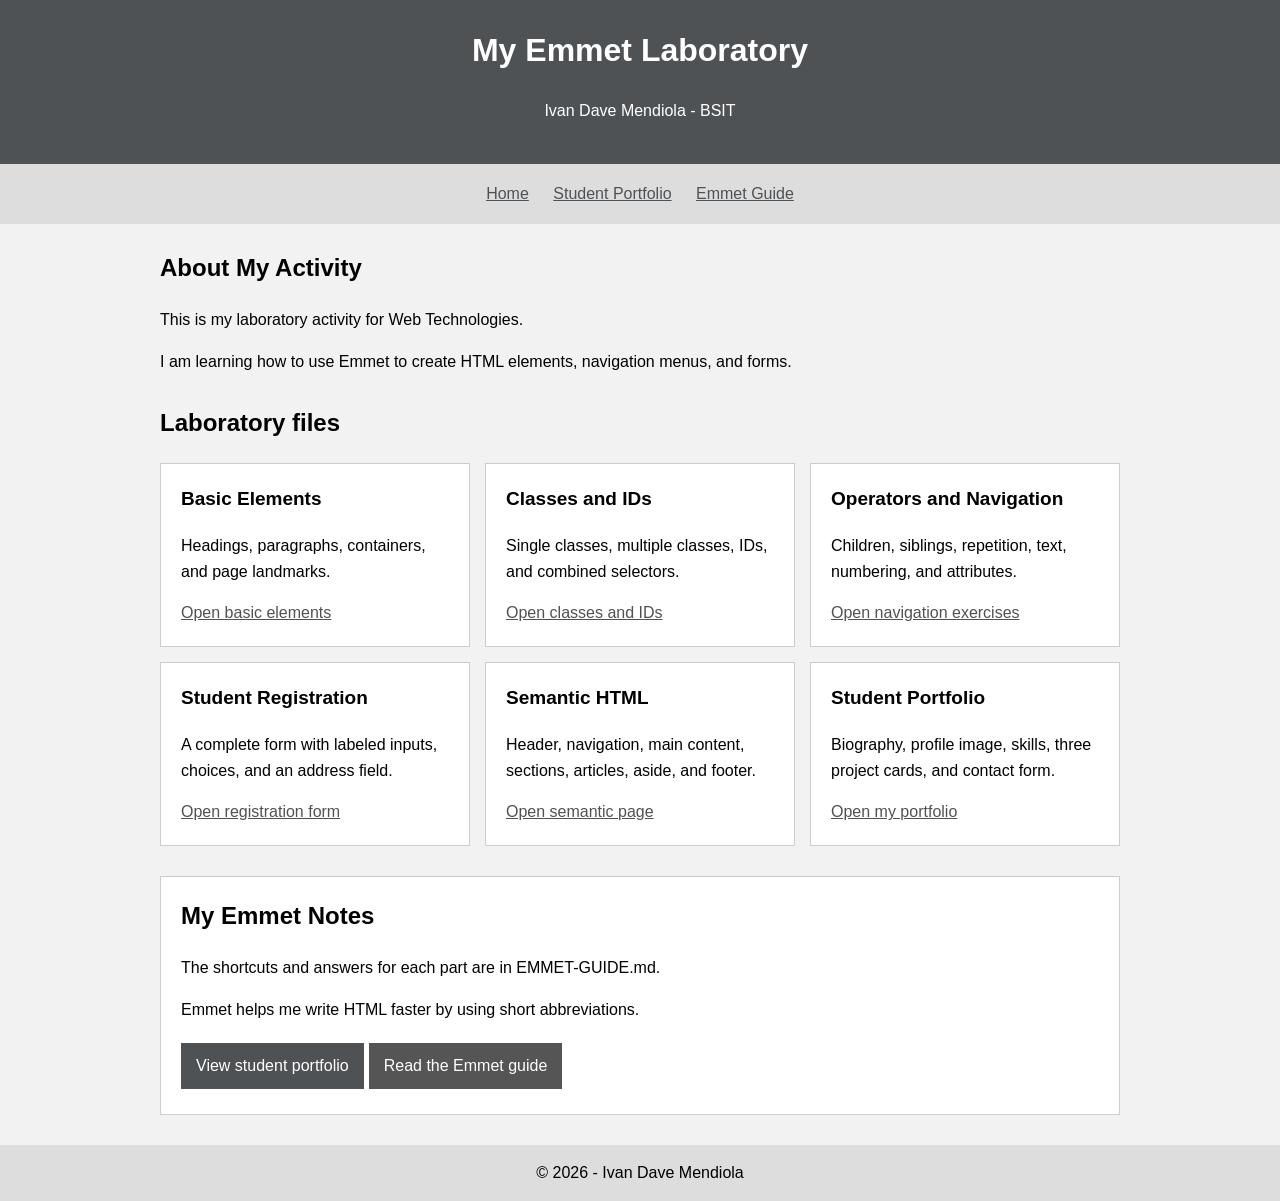
<file: index.html>
<!DOCTYPE html>
<html lang="en">
<head>
    <meta charset="UTF-8">
    <meta name="viewport" content="width=device-width, initial-scale=1.0">
    <meta name="description" content="Ivan Dave Mendiola's completed Emmet laboratory for Web Technologies.">
    <title>Emmet Laboratory | Ivan Dave Mendiola</title>
    <link rel="stylesheet" href="/assets/styles.css">
</head>
<body>
    <header>
        <h1>My Emmet Laboratory</h1>
        <p>Ivan Dave Mendiola - BSIT</p>
    </header>
    <nav aria-label="Main navigation">
        <ul>
            <li><a href="index.html" aria-current="page">Home</a></li>
            <li><a href="portfolio.html">Student Portfolio</a></li>
            <li><a href="EMMET-GUIDE.md">Emmet Guide</a></li>
        </ul>
    </nav>
    <main>
        <section aria-labelledby="welcome-title">
            <h2 id="welcome-title">About My Activity</h2>
            <p class="lead">This is my laboratory activity for Web Technologies.</p>
            <p>I am learning how to use Emmet to create HTML elements, navigation menus, and forms.</p>
        </section>
        <section aria-labelledby="files-title">
            <h2 id="files-title">Laboratory files</h2>
            <div class="cards">
                <article class="card">
                    <h3>Basic Elements</h3>
                    <p>Headings, paragraphs, containers, and page landmarks.</p>
                    <a href="01-basic.html">Open basic elements</a>
                </article>
                <article class="card">
                    <h3>Classes and IDs</h3>
                    <p>Single classes, multiple classes, IDs, and combined selectors.</p>
                    <a href="02-classes-ids.html">Open classes and IDs</a>
                </article>
                <article class="card">
                    <h3>Operators and Navigation</h3>
                    <p>Children, siblings, repetition, text, numbering, and attributes.</p>
                    <a href="03-navigation.html">Open navigation exercises</a>
                </article>
                <article class="card">
                    <h3>Student Registration</h3>
                    <p>A complete form with labeled inputs, choices, and an address field.</p>
                    <a href="04-form.html">Open registration form</a>
                </article>
                <article class="card">
                    <h3>Semantic HTML</h3>
                    <p>Header, navigation, main content, sections, articles, aside, and footer.</p>
                    <a href="05-semantic.html">Open semantic page</a>
                </article>
                <article class="card">
                    <h3>Student Portfolio</h3>
                    <p>Biography, profile image, skills, three project cards, and contact form.</p>
                    <a href="portfolio.html">Open my portfolio</a>
                </article>
            </div>
        </section>
        <section class="panel" aria-labelledby="guide-title">
            <h2 id="guide-title">My Emmet Notes</h2>
            <p>The shortcuts and answers for each part are in EMMET-GUIDE.md.</p>
            <p>Emmet helps me write HTML faster by using short abbreviations.</p>
            <div class="actions"><a href="portfolio.html" class="button">View student portfolio</a><a href="EMMET-GUIDE.md" class="button secondary">Read the Emmet guide</a></div>
        </section>
    </main>
    <footer>
        <p>© 2026 - Ivan Dave Mendiola</p>
    </footer>
</body>
</html>
</file>
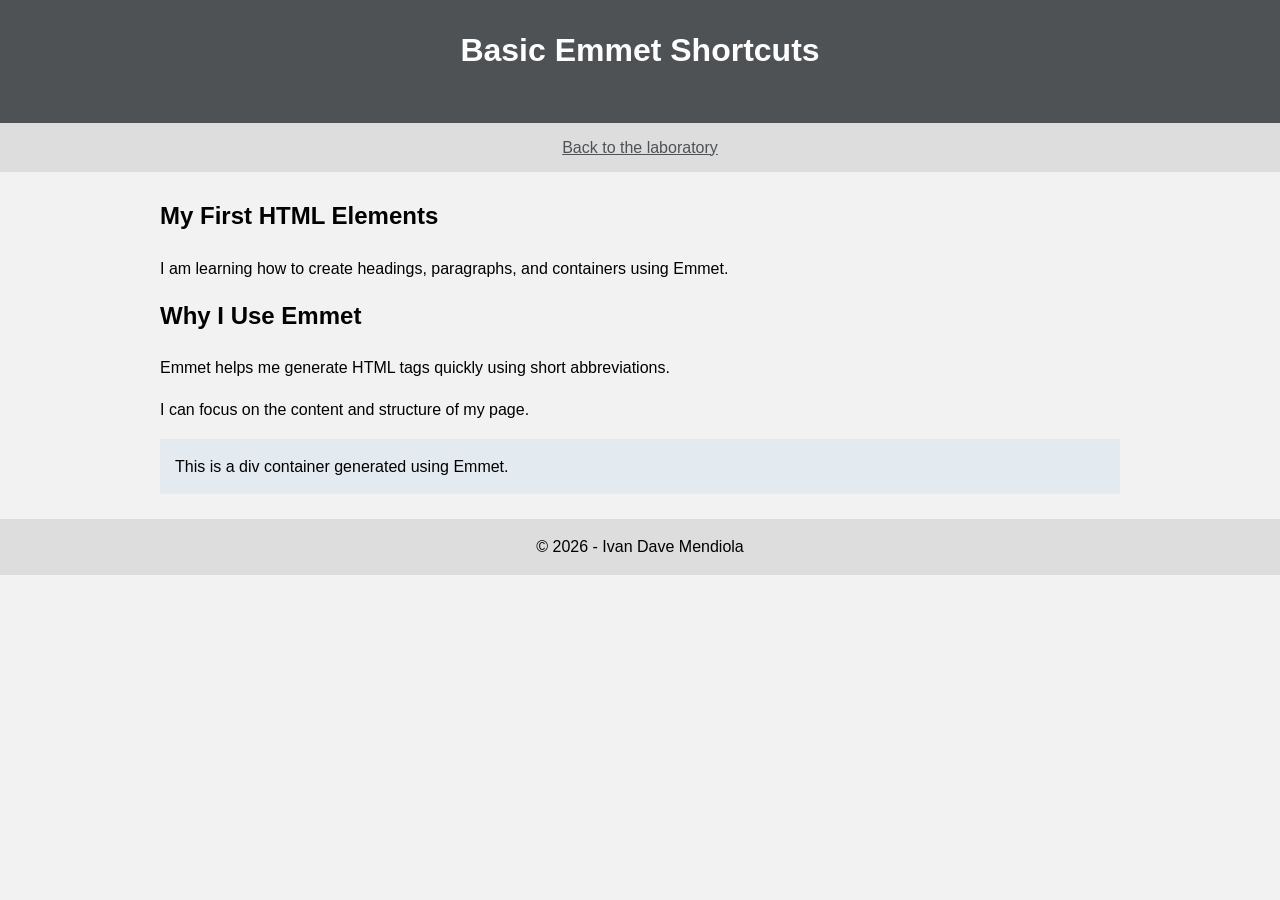
<file: 01-basic.html>
<!DOCTYPE html>
<html lang="en">
<head>
    <meta charset="UTF-8">
    <meta name="viewport" content="width=device-width, initial-scale=1.0">
    <title>Basic Emmet Elements | Ivan Dave Mendiola</title>
    <link rel="stylesheet" href="/assets/styles.css">
</head>
<body>
    <header>
        <h1>Basic Emmet Shortcuts</h1>
    </header>
    <nav aria-label="Laboratory navigation"><a href="index.html">Back to the laboratory</a></nav>
    <main>
        <h2>My First HTML Elements</h2>
        <p>I am learning how to create headings, paragraphs, and containers using Emmet.</p>
        <h2>Why I Use Emmet</h2>
        <p>Emmet helps me generate HTML tags quickly using short abbreviations.</p>
        <p>I can focus on the content and structure of my page.</p>
        <div class="basic-container">This is a div container generated using Emmet.</div>
    </main>
    <footer>© 2026 - Ivan Dave Mendiola</footer>
</body>
</html>
</file>
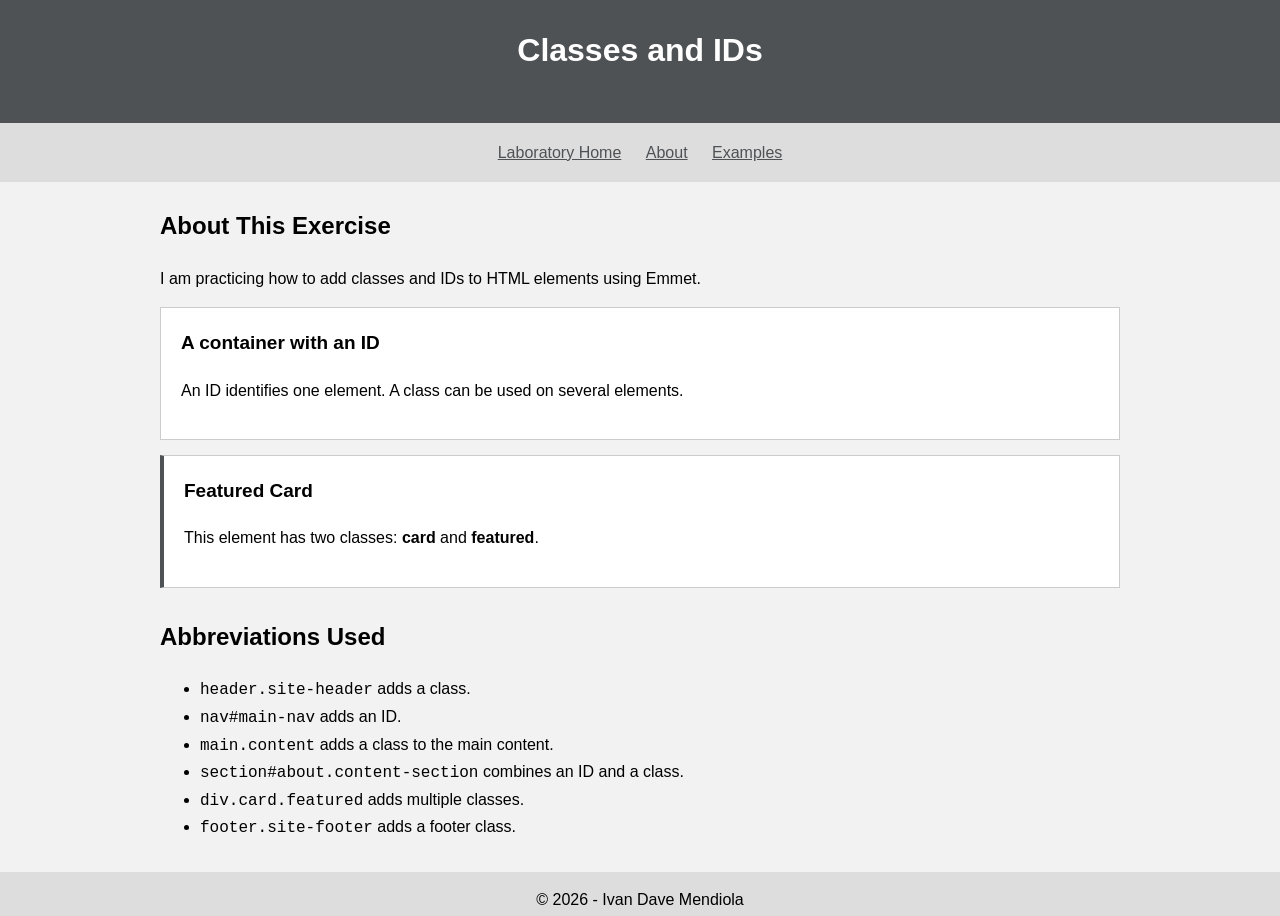
<file: 02-classes-ids.html>
<!DOCTYPE html>
<html lang="en">
<head>
    <meta charset="UTF-8">
    <meta name="viewport" content="width=device-width, initial-scale=1.0">
    <title>Classes and IDs | Ivan Dave Mendiola</title>
    <link rel="stylesheet" href="/assets/styles.css">
</head>
<body>
    <header class="site-header">
        <h1>Classes and IDs</h1>
    </header>
    <nav id="main-nav" aria-label="Page navigation">
        <ul>
            <li><a href="index.html">Laboratory Home</a></li>
            <li><a href="#about">About</a></li>
            <li><a href="#examples">Examples</a></li>
        </ul>
    </nav>
    <main class="content">
        <section id="about" class="content-section">
            <h2>About This Exercise</h2>
            <p class="introduction">I am practicing how to add classes and IDs to HTML elements using Emmet.</p>
            <div id="container" class="panel">
                <h3>A container with an ID</h3>
                <p>An ID identifies one element. A class can be used on several elements.</p>
            </div>
            <div class="card featured">
                <h3>Featured Card</h3>
                <p> This element has two classes: <strong>card</strong> and <strong>featured</strong>.</p>
            </div>
        </section>
        <section id="examples">
            <h2>Abbreviations Used</h2>
            <ul>
                <li><code>header.site-header</code> adds a class.</li>
                <li><code>nav#main-nav</code> adds an ID.</li>
                <li><code>main.content</code> adds a class to the main content.</li>
                <li><code>section#about.content-section</code> combines an ID and a class.</li>
                <li><code>div.card.featured</code> adds multiple classes.</li>
                <li><code>footer.site-footer</code> adds a footer class.</li>
            </ul>
        </section>
    </main>
    <footer class="site-footer">
        <p>© 2026 - Ivan Dave Mendiola</p>
    </footer>
</body>
</html>
</file>
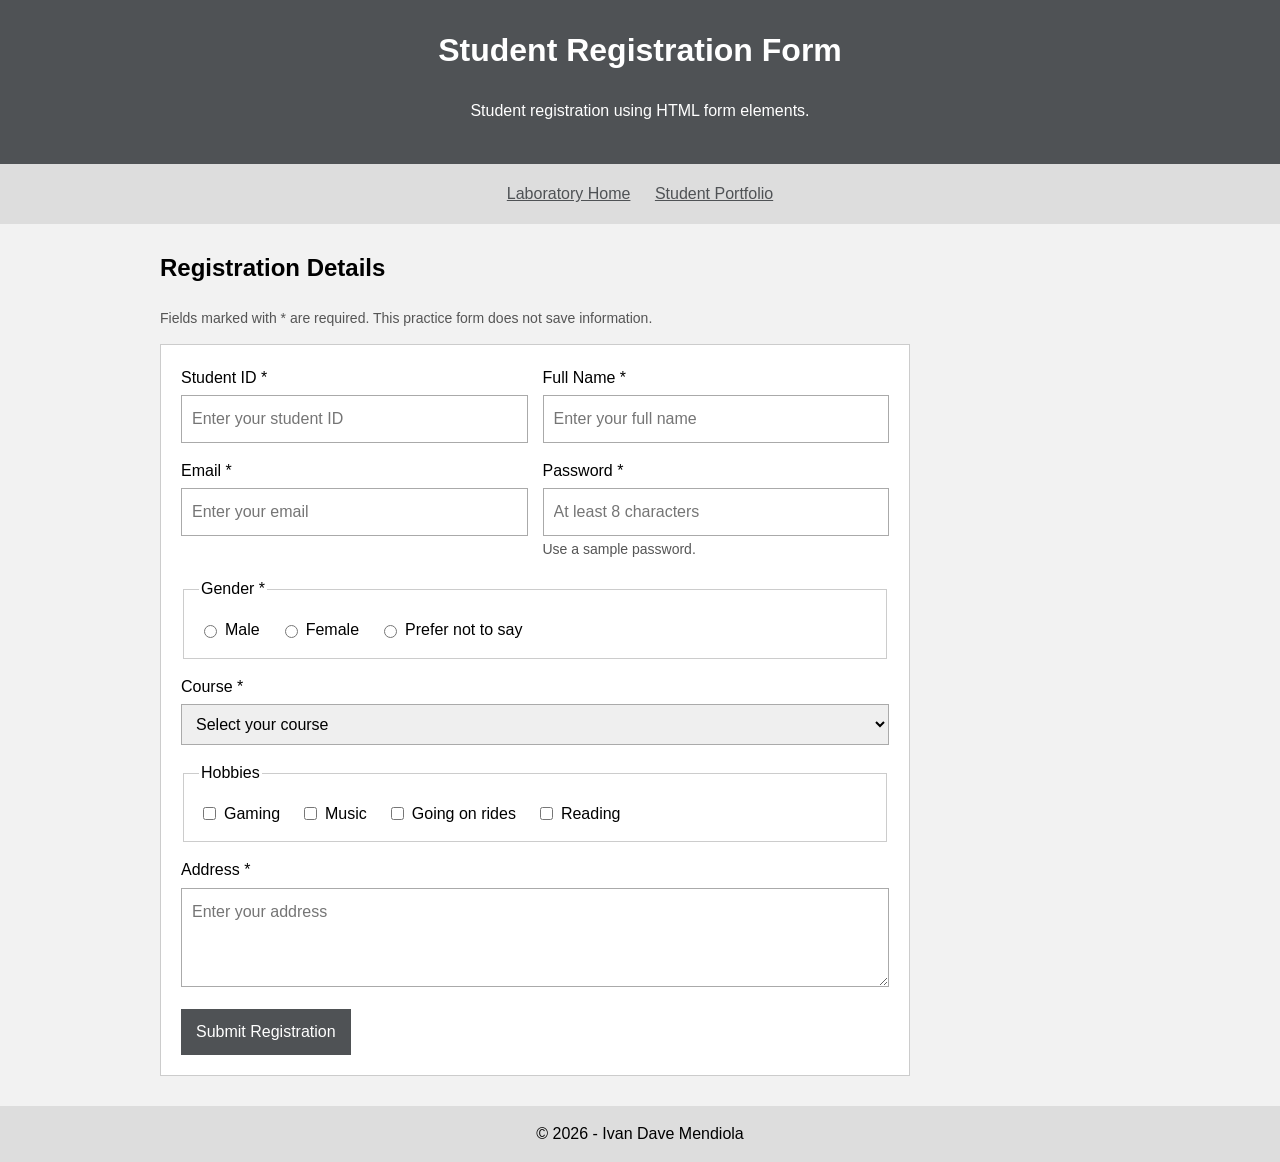
<file: 04-form.html>
<!DOCTYPE html>
<html lang="en">
<head>
    <meta charset="UTF-8">
    <meta name="viewport" content="width=device-width, initial-scale=1.0">
    <title>Student Registration Form | Ivan Dave Mendiola</title>
    <link rel="stylesheet" href="/assets/styles.css">
    <script src="/assets/forms.js" defer="defer"></script>
</head>
<body>
    <header>
        <h1>Student Registration Form</h1>
        <p>Student registration using HTML form elements.</p>
    </header>
    <nav aria-label="Laboratory navigation">
        <ul>
            <li><a href="index.html">Laboratory Home</a></li>
            <li><a href="portfolio.html">Student Portfolio</a></li>
        </ul>
    </nav>
    <main>
        <section aria-labelledby="register-title">
            <h2 id="register-title">Registration Details</h2>
            <p id="registration-note" class="form-note">Fields marked with * are required. This practice form does not save information.</p>
            <form action="#" id="student-registration" class="panel" method="post" aria-describedby="registration-note">
                <div class="form-grid">
                    <div class="field"><label for="student-id">Student ID *</label><input type="text" id="student-id" name="student_id" placeholder="Enter your student ID" required=""></div>
                    <div class="field"><label for="full-name">Full Name *</label><input type="text" id="full-name" name="full_name" placeholder="Enter your full name" autocomplete="name" required=""></div>
                    <div class="field"><label for="student-email">Email *</label><input type="email" id="student-email" name="email" placeholder="Enter your email" autocomplete="email" required=""></div>
                    <div class="field"><label for="student-password">Password *</label><input type="password" id="student-password" name="password" placeholder="At least 8 characters" minlength="8" autocomplete="new-password" aria-describedby="password-help" required=""><small id="password-help" class="form-note">Use a sample password.</small></div>
                    <fieldset class="full-width">
                        <legend>Gender *</legend>
                        <div class="choices"><label for="gender-male"><input type="radio" id="gender-male" name="gender" value="male" required=""> Male</label><label for="gender-female"><input type="radio" id="gender-female" name="gender" value="female"> Female</label><label for="gender-private"><input type="radio" id="gender-private" name="gender" value="prefer-not-to-say"> Prefer not to say</label></div>
                    </fieldset>
                    <div class="field full-width"><label for="course">Course *</label>
                        <select name="course" id="course" required="">
                            <option value="" selected="selected" disabled="disabled">Select your course</option>
                            <option value="BSIT">BS Information Technology</option>
                            <option value="BSCS">BS Computer Science</option>
                            <option value="Other">Other</option>
                        </select>
                    </div>
                    <fieldset class="full-width">
                        <legend>Hobbies</legend>
                        <div class="choices"><label for="hobby-gaming"><input type="checkbox" id="hobby-gaming" name="hobbies" value="gaming"> Gaming</label><label for="hobby-music"><input type="checkbox" id="hobby-music" name="hobbies" value="music"> Music</label><label for="hobby-rides"><input type="checkbox" id="hobby-rides" name="hobbies" value="rides"> Going on rides</label><label for="hobby-reading"><input type="checkbox" id="hobby-reading" name="hobbies" value="reading"> Reading</label></div>
                    </fieldset>
                    <div class="field full-width"><label for="address">Address *</label><textarea name="address" id="address" rows="3" placeholder="Enter your address" autocomplete="street-address" required=""></textarea></div>
                    <div class="full-width"><input type="submit" value="Submit Registration"></div>
                </div>
                <p id="registration-status" class="form-status" role="status" tabindex="-1"></p>
                <noscript>
                    <p>Enable JavaScript to check the form.</p>
                </noscript>
            </form>
        </section>
    </main>
    <footer>
        <p>© 2026 - Ivan Dave Mendiola</p>
    </footer>
</body>
</html>
</file>
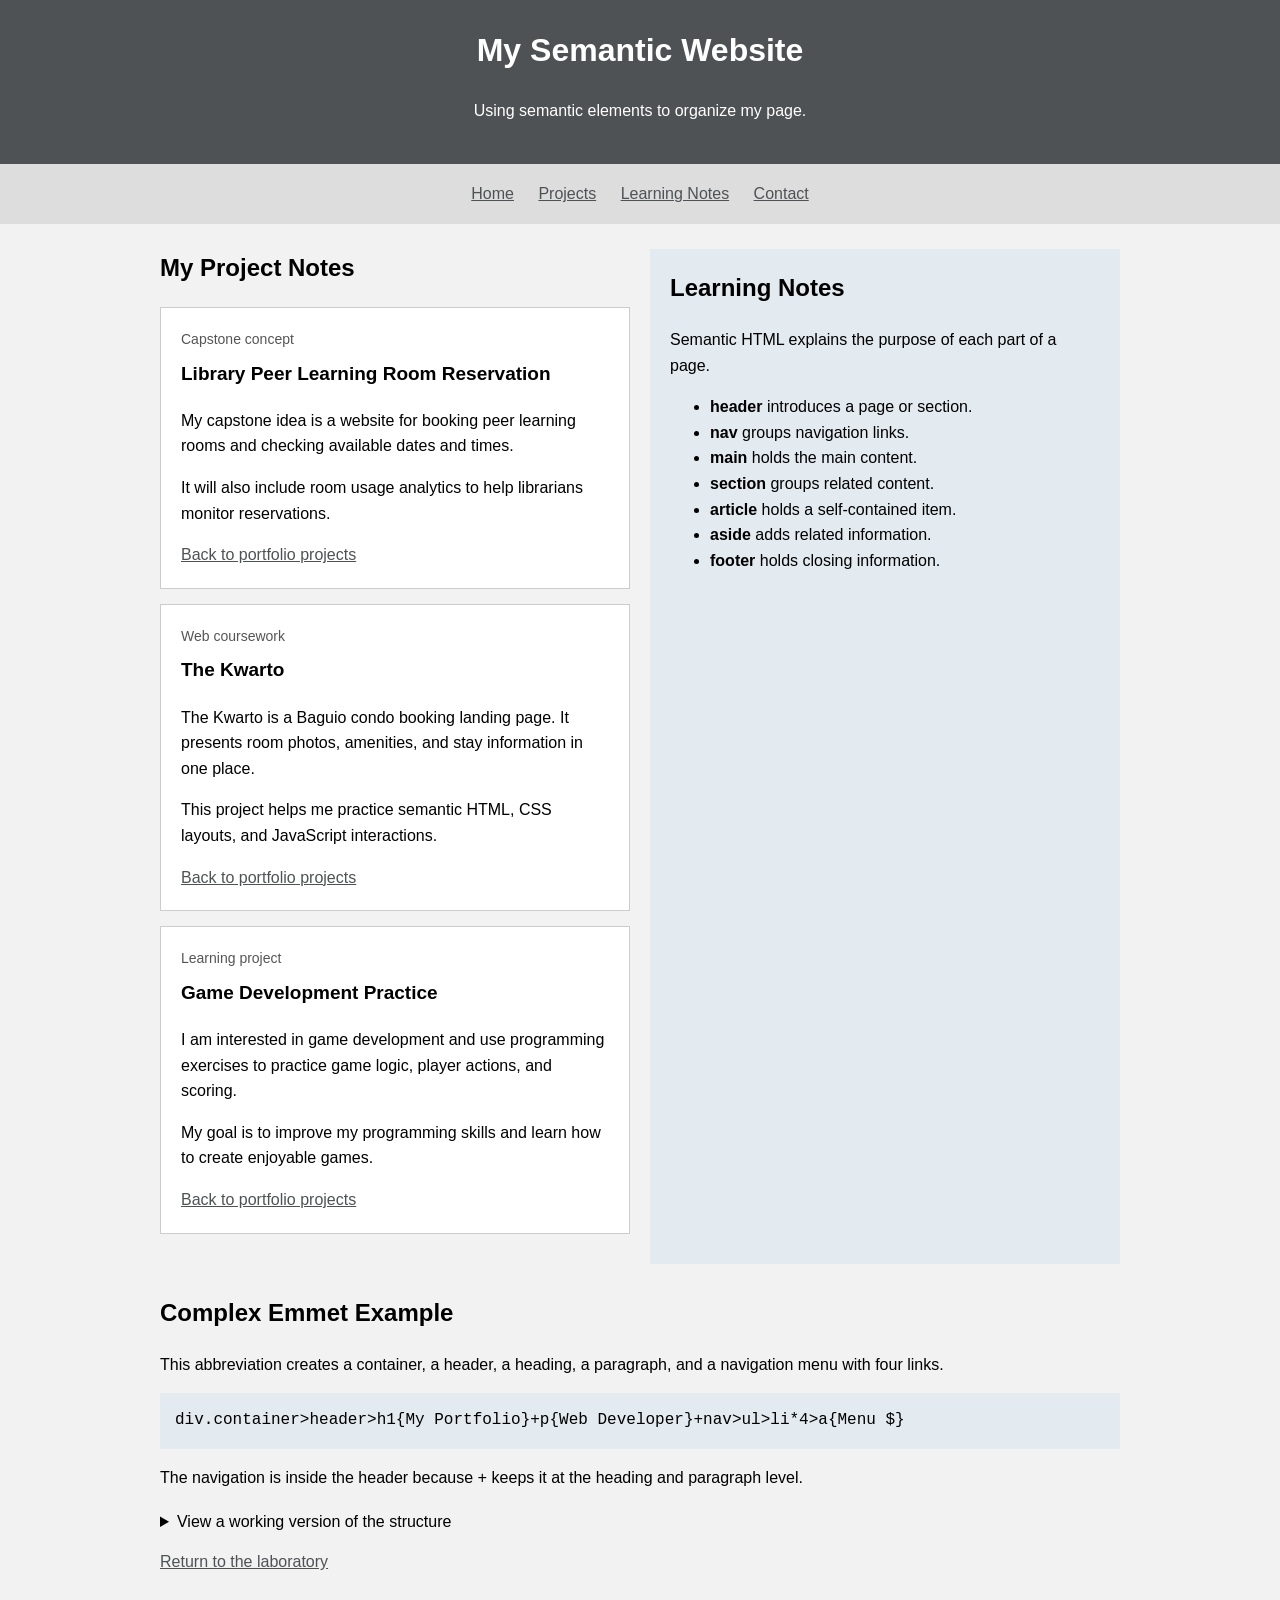
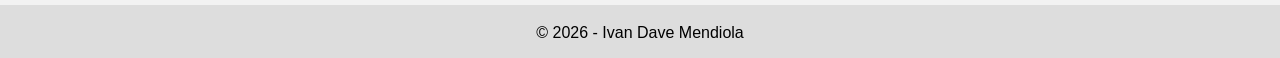
<file: 05-semantic.html>
<!DOCTYPE html>
<html lang="en">
<head>
    <meta charset="UTF-8">
    <meta name="viewport" content="width=device-width, initial-scale=1.0">
    <title>Semantic HTML | Ivan Dave Mendiola</title>
    <link rel="stylesheet" href="/assets/styles.css">
</head>
<body>
    <header id="home">
        <h1>My Semantic Website</h1>
        <p>Using semantic elements to organize my page.</p>
    </header>
    <nav aria-label="Semantic page navigation">
        <ul>
            <li><a href="#home">Home</a></li>
            <li><a href="#project-notes">Projects</a></li>
            <li><a href="#learning-notes">Learning Notes</a></li>
            <li><a href="portfolio.html#contact">Contact</a></li>
        </ul>
    </nav>
    <main>
        <div class="semantic-layout">
            <section id="project-notes" aria-labelledby="projects-title">
                <h2 id="projects-title">My Project Notes</h2>
                <article id="library-project" class="card">
                    <span class="tag">Capstone concept</span>
                    <h3>Library Peer Learning Room Reservation</h3>
                    <p>My capstone idea is a website for booking peer learning rooms and checking available dates and times.</p>
                    <p>It will also include room usage analytics to help librarians monitor reservations.</p>
                    <a href="portfolio.html#projects">Back to portfolio projects</a>
                </article>
                <article id="kwarto-project" class="card">
                    <span class="tag">Web coursework</span>
                    <h3>The Kwarto</h3>
                    <p>The Kwarto is a Baguio condo booking landing page. It presents room photos, amenities, and stay information in one place.</p>
                    <p>This project helps me practice semantic HTML, CSS layouts, and JavaScript interactions.</p>
                    <a href="portfolio.html#projects">Back to portfolio projects</a>
                </article>
                <article id="game-project" class="card">
                    <span class="tag">Learning project</span>
                    <h3>Game Development Practice</h3>
                    <p>I am interested in game development and use programming exercises to practice game logic, player actions, and scoring.</p>
                    <p>My goal is to improve my programming skills and learn how to create enjoyable games.</p>
                    <a href="portfolio.html#projects">Back to portfolio projects</a>
                </article>
            </section>
            <aside id="learning-notes" aria-labelledby="notes-title">
                <h2 id="notes-title">Learning Notes</h2>
                <p>Semantic HTML explains the purpose of each part of a page.</p>
                <ul>
                    <li><strong>header</strong> introduces a page or section.</li>
                    <li><strong>nav</strong> groups navigation links.</li>
                    <li><strong>main</strong> holds the main content.</li>
                    <li><strong>section</strong> groups related content.</li>
                    <li><strong>article</strong> holds a self-contained item.</li>
                    <li><strong>aside</strong> adds related information.</li>
                    <li><strong>footer</strong> holds closing information.</li>
                </ul>
            </aside>
        </div>
        <section aria-labelledby="complex-title">
            <h2 id="complex-title">Complex Emmet Example</h2>
            <p>This abbreviation creates a container, a header, a heading, a paragraph, and a navigation menu with four links.</p>
            <pre><code>div.container&gt;header&gt;h1{My Portfolio}+p{Web Developer}+nav&gt;ul&gt;li*4&gt;a{Menu $}</code></pre>
            <p>The navigation is inside the header because <code>+</code> keeps it at the heading and paragraph level.</p>
            <details>
                <summary>View a working version of the structure</summary>
                <div class="container demo-portfolio">
                    <header>
                        <h3>My Portfolio</h3>
                        <p>Web Developer</p>
                        <nav aria-label="Complex abbreviation demonstration">
                            <ul>
                                <li><a href="portfolio.html#home">Menu 1</a></li>
                                <li><a href="portfolio.html#about">Menu 2</a></li>
                                <li><a href="portfolio.html#skills">Menu 3</a></li>
                                <li><a href="portfolio.html#projects">Menu 4</a></li>
                            </ul>
                        </nav>
                    </header>
                </div>
            </details>
            <a href="index.html">Return to the laboratory</a>
        </section>
    </main>
    <footer>
        <p>© 2026 - Ivan Dave Mendiola</p>
    </footer>
</body>
</html>
</file>
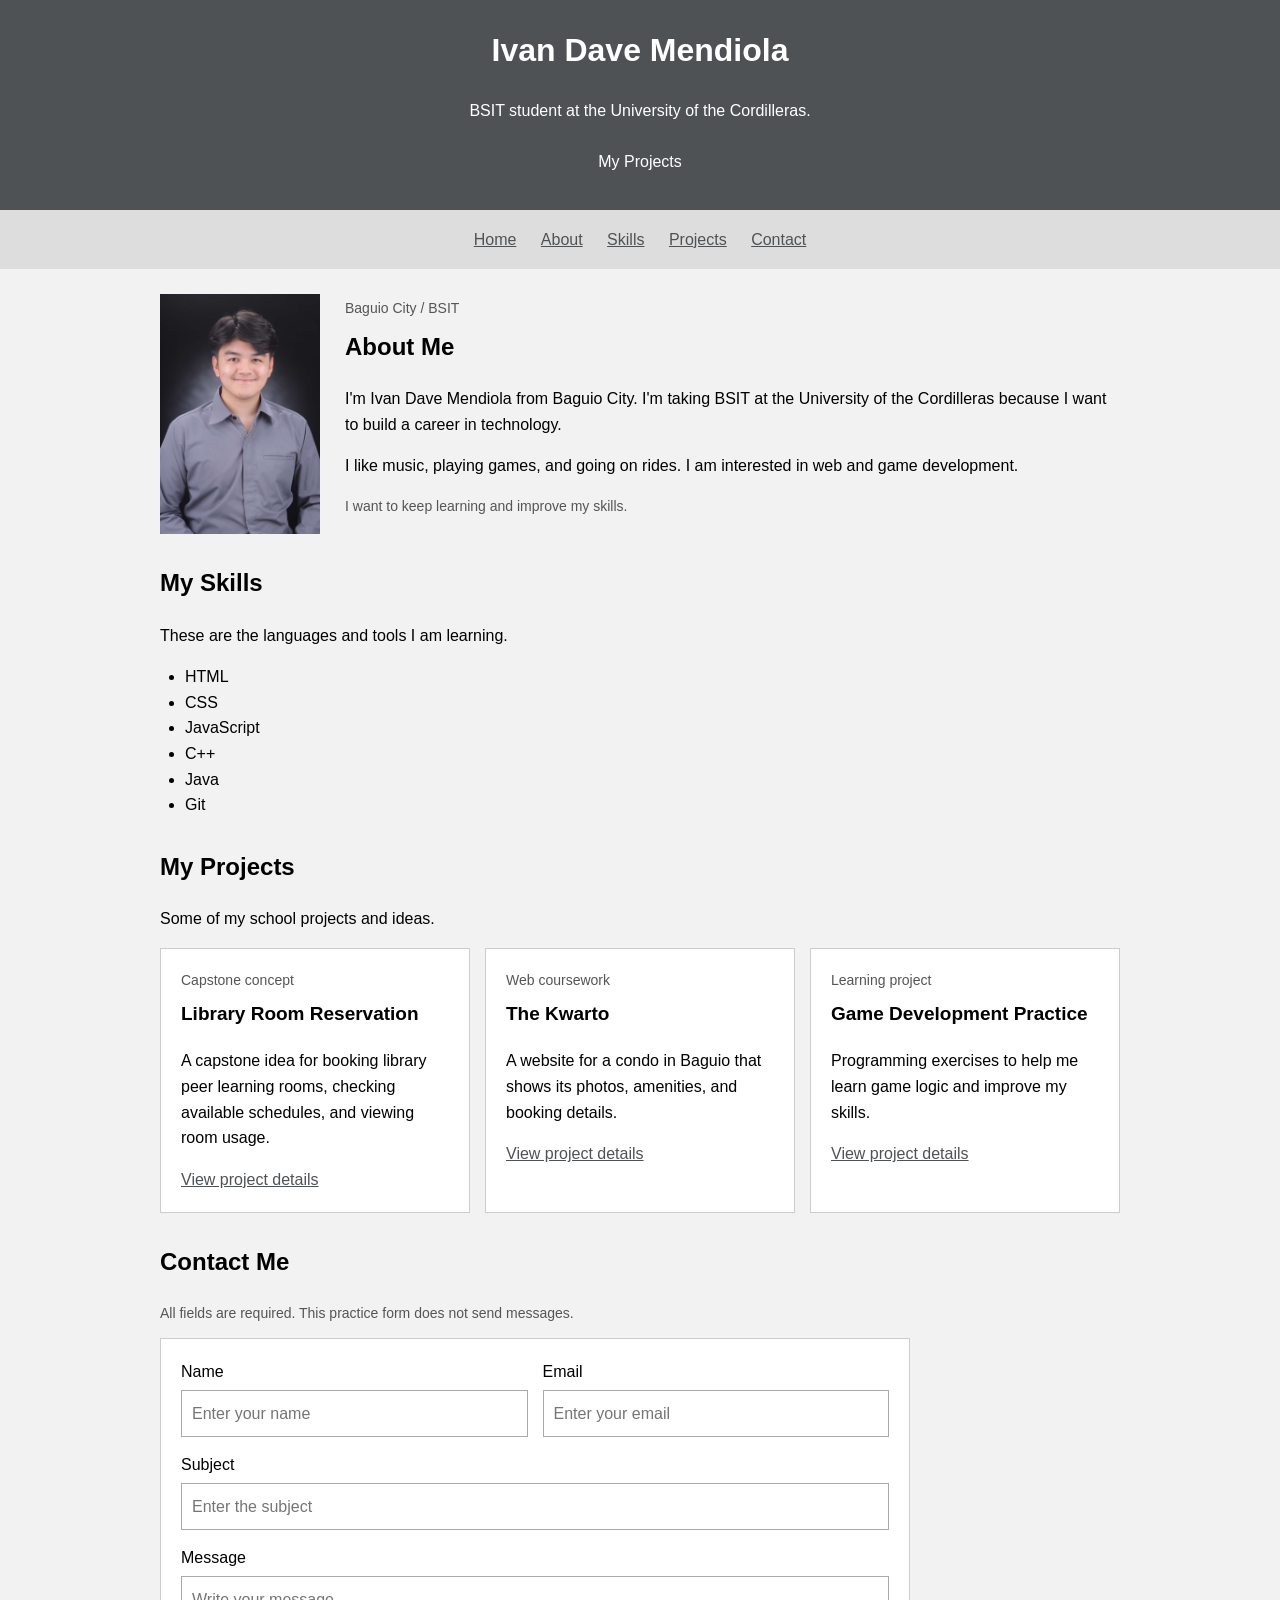
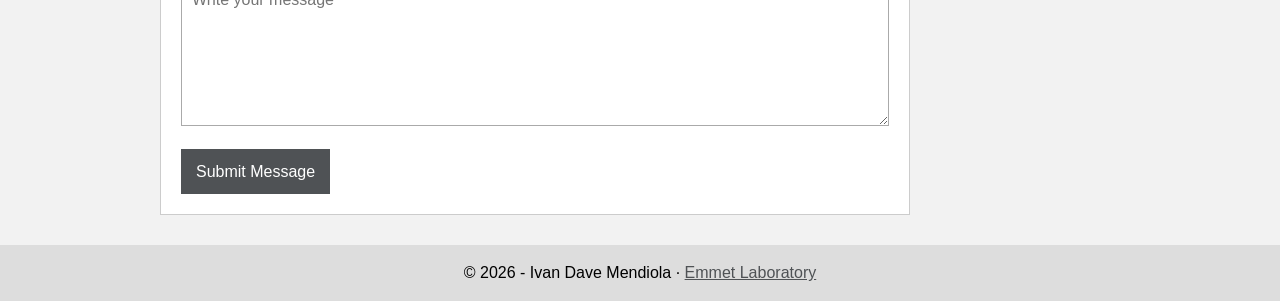
<file: portfolio.html>
<!DOCTYPE html>
<html lang="en">
<head>
    <meta charset="UTF-8">
    <meta name="viewport" content="width=device-width, initial-scale=1.0">
    <meta name="description" content="Student portfolio of Ivan Dave Mendiola, a BSIT student learning web and game development.">
    <title>Ivan Dave Mendiola | Student Portfolio</title>
    <link rel="stylesheet" href="/assets/styles.css">
    <script src="/assets/forms.js" defer="defer"></script>
</head>
<body>
    <header id="home">
        <h1>Ivan Dave Mendiola</h1>
        <p class="lead">BSIT student at the University of the Cordilleras.</p>
        <a href="#projects" class="button">My Projects</a>
    </header>
    <nav aria-label="Portfolio navigation">
        <ul>
            <li><a href="#home">Home</a></li>
            <li><a href="#about">About</a></li>
            <li><a href="#skills">Skills</a></li>
            <li><a href="#projects">Projects</a></li>
            <li><a href="#contact">Contact</a></li>
        </ul>
    </nav>
    <main>
        <section id="about" aria-labelledby="about-title">
            <div class="intro-layout">
                <img src="images/profile.jpg" alt="Profile Image" class="profile" width="240" height="240">
                <div>
                    <span class="tag">Baguio City / BSIT</span>
                    <h2 id="about-title">About Me</h2>
                    <p>I'm Ivan Dave Mendiola from Baguio City. I'm taking BSIT at the University of the Cordilleras because I want to build a career in technology.</p>
                    <p>I like music, playing games, and going on rides. I am interested in web and game development.</p>
                    <p class="muted">I want to keep learning and improve my skills.</p>
                </div>
            </div>
        </section>
        <section id="skills" aria-labelledby="skills-title">
            <h2 id="skills-title">My Skills</h2>
            <p>These are the languages and tools I am learning.</p>
            <ul class="skills-list">
                <li>HTML</li>
                <li>CSS</li>
                <li>JavaScript</li>
                <li>C++</li>
                <li>Java</li>
                <li>Git</li>
            </ul>
        </section>
        <section id="projects" aria-labelledby="projects-title">
            <h2 id="projects-title">My Projects</h2>
            <p>Some of my school projects and ideas.</p>
            <div class="projects-grid">
                <article class="project-card">
                    <span class="tag">Capstone concept</span>
                    <h3>Library Room Reservation</h3>
                    <p>A capstone idea for booking library peer learning rooms, checking available schedules, and viewing room usage.</p>
                    <a href="05-semantic.html#library-project">View project details</a>
                </article>
                <article class="project-card">
                    <span class="tag">Web coursework</span>
                    <h3>The Kwarto</h3>
                    <p>A website for a condo in Baguio that shows its photos, amenities, and booking details.</p>
                    <a href="05-semantic.html#kwarto-project">View project details</a>
                </article>
                <article class="project-card">
                    <span class="tag">Learning project</span>
                    <h3>Game Development Practice</h3>
                    <p>Programming exercises to help me learn game logic and improve my skills.</p>
                    <a href="05-semantic.html#game-project">View project details</a>
                </article>
            </div>
        </section>
        <section id="contact" aria-labelledby="contact-title">
            <h2 id="contact-title">Contact Me</h2>
            <p id="contact-note" class="form-note">All fields are required. This practice form does not send messages.</p>
            <form action="#" id="contact-form" class="panel" method="post" aria-describedby="contact-note">
                <div class="form-grid">
                    <div class="field"><label for="contact-name">Name</label><input type="text" id="contact-name" name="name" placeholder="Enter your name" autocomplete="name" required=""></div>
                    <div class="field"><label for="contact-email">Email</label><input type="email" id="contact-email" name="email" placeholder="Enter your email" autocomplete="email" required=""></div>
                    <div class="field full-width"><label for="contact-subject">Subject</label><input type="text" id="contact-subject" name="subject" placeholder="Enter the subject" required=""></div>
                    <div class="field full-width"><label for="contact-message">Message</label><textarea name="message" id="contact-message" rows="5" placeholder="Write your message" required=""></textarea></div>
                    <div class="full-width"><button type="submit">Submit Message</button></div>
                </div>
                <p id="contact-status" class="form-status" role="status" tabindex="-1"></p>
                <noscript>
                    <p>Enable JavaScript to check the form.</p>
                </noscript>
            </form>
        </section>
    </main>
    <footer>
        <p>© 2026 - Ivan Dave Mendiola · <a href="index.html">Emmet Laboratory</a></p>
    </footer>
</body>
</html>
</file>
<file: assets/styles.css>
body {
    margin: 0;
    font-family: Arial, sans-serif;
    line-height: 1.6;
    color: #000000;
    background-color: #f2f2f2;
}

* { box-sizing: border-box; }

header {
    padding: 25px 20px;
    text-align: center;
    color: white;
    background-color: #4f5255;
}

h1 { font-size: 32px; }
h2 { font-size: 24px; }
h3 { font-size: 19px; }
h1, h2, h3 { margin-top: 0; }

nav {
    padding: 12px;
    text-align: center;
    background-color: #ddd;
}

nav ul { padding: 0; margin: 0; list-style: none; }
nav li { display: inline-block; margin: 5px 10px; }
a { color: #4f5255; }
header a { color: white; }

main {
    max-width: 1000px;
    padding: 0 20px;
    margin: 25px auto;
}

section { margin-bottom: 30px; }
footer { padding: 15px; text-align: center; background-color: #ddd; }
footer p { margin: 0; }

.cards, .projects-grid {
    display: grid;
    grid-template-columns: repeat(3, minmax(0, 1fr));
    gap: 15px;
}

.card, .project-card, .panel {
    padding: 20px;
    border: 1px solid #ccc;
    background-color: white;
}

article + article { margin-top: 15px; }
.cards article, .projects-grid article { margin-top: 0; }
.featured { border-left: 4px solid #4f5255; }
.tag, .muted, .form-note { font-size: 14px; color: #555; }
.tag { display: block; margin-bottom: 8px; }
.intro-layout { display: flex; align-items: center; gap: 25px; }
.profile { width: 160px; height: auto; max-width: 100%; }
.skills-list { padding-left: 25px; }
.actions { margin-top: 15px; }

.button, button, input[type="submit"] {
    display: inline-block;
    padding: 10px 15px;
    border: none;
    color: white;
    background-color: #4f5255;
    font: inherit;
    text-decoration: none;
    cursor: pointer;
}

.button.secondary { background-color: #555; }
.actions .button { margin: 5px 5px 5px 0; }
form { max-width: 750px; }
.form-grid { display: grid; grid-template-columns: 1fr 1fr; gap: 15px; }
.full-width { grid-column: 1 / -1; }
.field { margin-bottom: 15px; }
.form-grid .field { margin-bottom: 0; }
.field > label { display: block; margin-bottom: 5px; }

input[type="text"], input[type="email"], input[type="password"], select, textarea {
    width: 100%;
    padding: 10px;
    border: 1px solid #aaa;
    font: inherit;
}

textarea { resize: vertical; }
fieldset { min-width: 0; padding: 15px; border: 1px solid #ccc; }
.choices { display: flex; flex-wrap: wrap; gap: 10px 20px; }
.choices label { display: inline-flex; align-items: center; gap: 5px; }
.form-status { color: #28582d; }
.form-status:empty { display: none; }
.practice-grid, .semantic-layout { display: grid; grid-template-columns: 1fr 1fr; gap: 20px; }
.practice-grid section { margin-bottom: 0; }
.semantic-layout { margin-bottom: 30px; }
aside { padding: 20px; background-color: #e3eaf0; }
main nav { margin-bottom: 15px; }
.basic-container { padding: 15px; background-color: #e3eaf0; }
.content-section .card { margin-top: 15px; }

pre {
    padding: 15px;
    background-color: #e3eaf0;
    white-space: pre-wrap;
    overflow-wrap: anywhere;
}

code { font-family: Consolas, monospace; }
details { margin-bottom: 15px; }
summary { cursor: pointer; }
p, h1, h2, h3, a { overflow-wrap: anywhere; }

@media (max-width: 700px) {
    .cards, .projects-grid, .practice-grid, .semantic-layout, .form-grid {
        grid-template-columns: 1fr;
    }
    .intro-layout { display: block; }
    .profile { margin-bottom: 15px; }
    h1 { font-size: 28px; }
}
</file>
